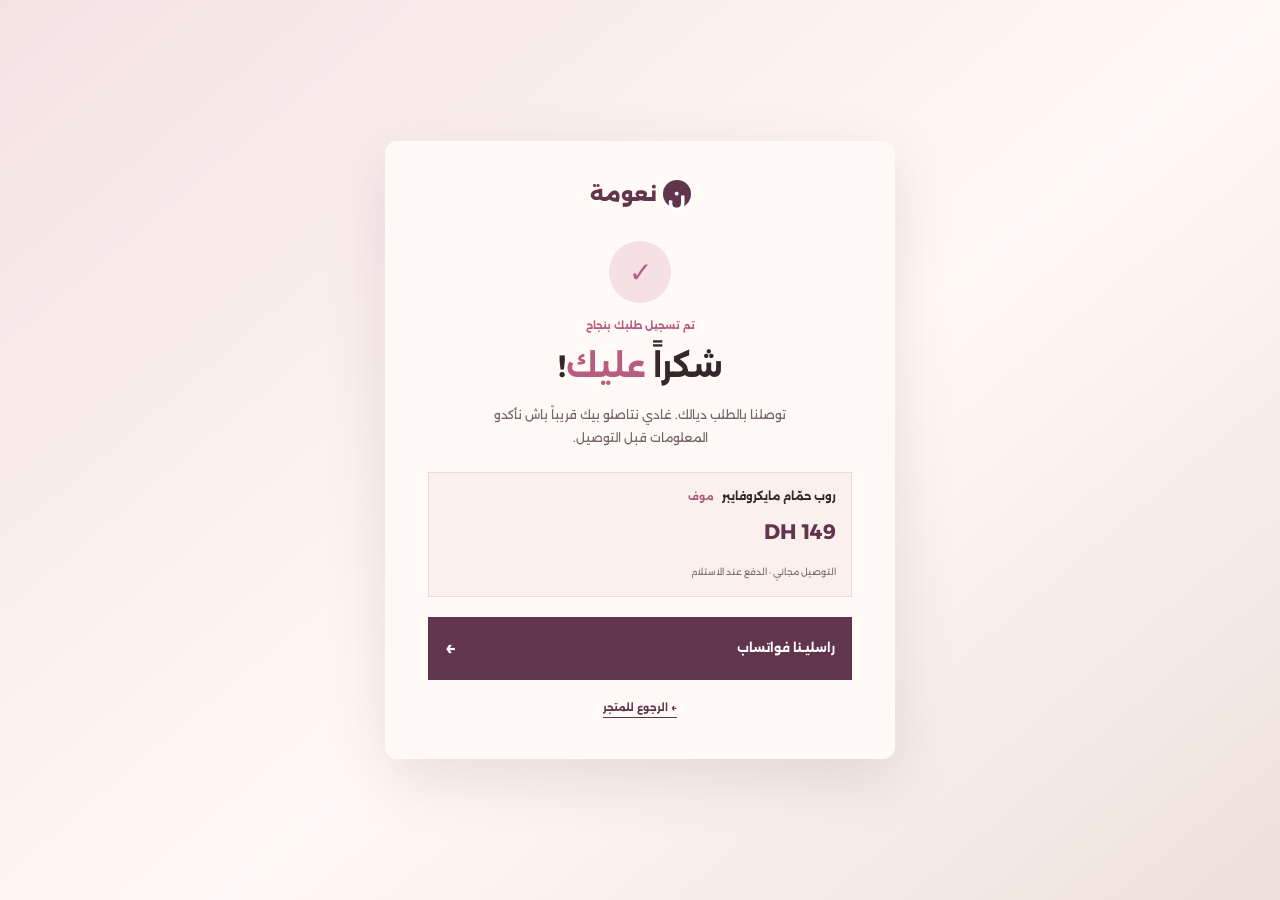
<file: thank-you.html>
<!doctype html>
<html lang="ar" dir="rtl"><head><meta charset="UTF-8"><meta name="viewport" content="width=device-width, initial-scale=1"><meta name="theme-color" content="#61364c"><title>شكراً على طلبك | نعومة</title><link rel="preconnect" href="https://fonts.googleapis.com"><link rel="preconnect" href="https://fonts.gstatic.com" crossorigin><link href="https://fonts.googleapis.com/css2?family=Alexandria:wght@400;600;700;800&display=swap" rel="stylesheet"><link rel="stylesheet" href="thank-you.css"></head><body><main class="card"><a class="logo" href="index.html"><span>ن</span> نعومة</a><div class="check">✓</div><p class="small">تم تسجيل طلبك بنجاح</p><h1>شكراً <span id="customerName">عليك</span>!</h1><p class="copy">توصلنا بالطلب ديالك. غادي نتاصلو بيك قريباً باش نأكدو المعلومات قبل التوصيل.</p><div class="order"><p>روب حمّام مايكروفايبر <b id="orderColor">موف</b></p><strong>149 DH</strong><small>التوصيل مجاني · الدفع عند الاستلام</small></div><a class="whatsapp" id="whatsappButton" href="https://wa.me/212656903345" target="_blank">راسليـنا فواتساب <span>←</span></a><a class="back" href="index.html">← الرجوع للمتجر</a></main><script>const o=JSON.parse(sessionStorage.getItem('naouma-order')||'{}');document.querySelector('#customerName').textContent=o.name||'عليك';document.querySelector('#orderColor').textContent=o.color||'موف';if(o.message)document.querySelector('#whatsappButton').href='https://wa.me/212656903345?text='+encodeURIComponent(o.message);</script></body></html>
</file>
<file: thank-you.css>
:root{--wine:#61364c;--rose:#b75d82;--cream:#fffaf6;--line:#eadbd7}*{box-sizing:border-box}body{margin:0;min-height:100vh;display:grid;place-items:center;background:linear-gradient(140deg,#f4e2e3,#fffaf6 55%,#eee0db);color:#33272b;font:14px/1.9 Alexandria,Arial,sans-serif}.card{width:min(510px,calc(100% - 32px));background:var(--cream);text-align:center;padding:34px 43px 40px;border-radius:12px;box-shadow:0 20px 60px #693e4a25}.logo{display:inline-flex;align-items:center;color:var(--wine);text-decoration:none;font-size:20px;font-weight:800}.logo span{display:grid;place-items:center;width:28px;height:28px;border-radius:50%;background:var(--wine);color:#fff;margin-left:6px}.check{width:62px;height:62px;border-radius:50%;display:grid;place-items:center;background:#f5e0e6;color:var(--rose);font-size:28px;margin:27px auto 13px}.small{color:var(--rose);font-size:10px;font-weight:700;margin:0}h1{margin:2px 0 8px;font-size:31px}h1 span{color:var(--rose)}.copy{color:#756367;font-size:12px;margin:0 auto 22px;max-width:350px}.order{text-align:right;background:#fbf0ed;border:1px solid var(--line);padding:13px 15px;margin:20px 0}.order p{font-size:11px;font-weight:700;margin:0}.order p b{color:var(--rose);font-size:10px;margin-right:5px}.order strong{display:block;color:var(--wine);font-size:21px;margin:5px 0}.order small{font-size:9px;color:#806c70}.whatsapp{display:flex;justify-content:space-between;align-items:center;background:var(--wine);color:white;text-decoration:none;padding:14px 17px;font-size:12px;font-weight:bold}.whatsapp span{font-size:18px}.back{display:inline-block;margin-top:18px;color:var(--wine);font-size:10px;font-weight:bold;text-decoration:none;border-bottom:1px solid var(--wine)}@media(max-width:480px){.card{padding:28px 20px}}
</file>
